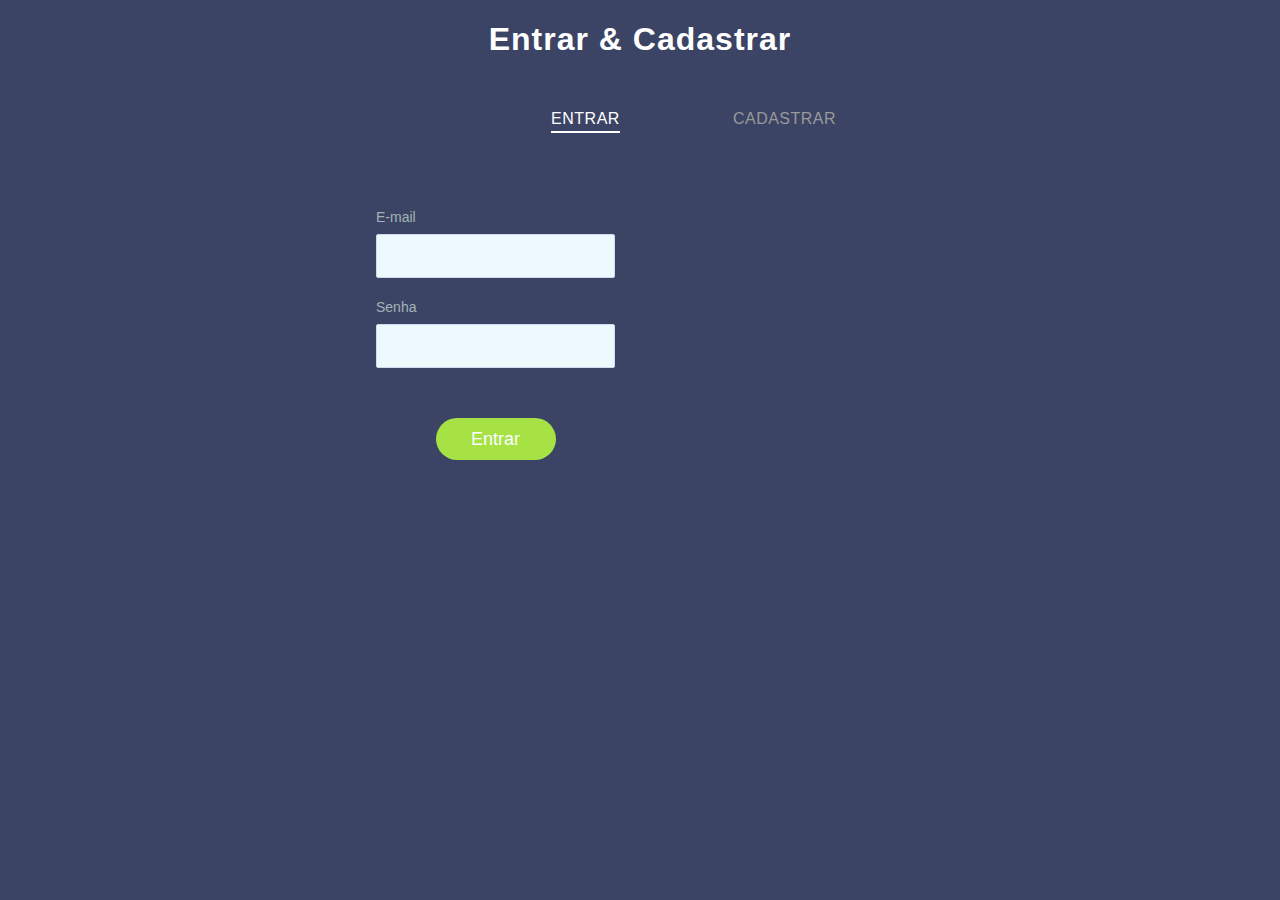
<file: Pages/login.html>
<!DOCTYPE html>
<html lang="pt-br">
<head>
    <meta charset="UTF-8">
    <meta http-equiv="X-UA-Compatible" content="IE=edge">
    <meta name="viewport" content="width=device-width, initial-scale=1.0">
    <title>Login</title>
    <link rel="stylesheet" type="text/css" href="../css/login.css">
    <link rel="shortcut icon" href="../img/tree-logo.jpg">
</head>
<body>
  <section class="forms-section">
    <h1 class="section-title">Entrar & Cadastrar</h1>
    <div class="forms">
      <div class="form-wrapper is-active">
        <button type="button" class="switcher switcher-login">
          Entrar
          <span class="underline"></span>
        </button>
        <form class="form form-login">
          <fieldset>
            <legend>Por favor, digite seu e-mail e senha para entrar.</legend>
            <div class="input-block">
              <label for="login-email">E-mail</label>
              <input id="login-email" type="email" required>
            </div>
            <div class="input-block">
              <label for="login-password">Senha</label>
              <input id="login-password" type="password" required>
            </div>
          </fieldset>
          <button formaction="profile.html" type="submit" class="btn-login">Entrar</button>
        </form>
      </div>
      <div class="form-wrapper">
        <button type="button" class="switcher switcher-signup">
          Cadastrar
          <span class="underline"></span>
        </button>
        <form class="form form-signup">
          <fieldset>
            <legend>Por favor, digite seu e-mail, senha e confirmação de senha para se inscrever.</legend>
            <div class="input-block">
              <label for="signup-username">Nome de usuário</label>
              <input id="signup-email" type="text" required>
            </div>
            <div class="input-block">
              <label for="signup-email">E-mail</label>
              <input id="signup-email" type="email" required>
            </div>
            <div class="input-block">
              <label for="signup-password">Senha</label>
              <input id="signup-password" type="password" required>
            </div>
          </fieldset>
            <button formaction="profile.html" type="submit" class="btn-signup" >Cadastrar</button>
        </form>
      </div>
    </div>
  </section>
  <script src="../JS/login.js"></script>
</body>
</html>
</file>
<file: css/login.css>
*,
*::before,
*::after {
	box-sizing: border-box;
}

body {
	margin: 0;
	font-family: Roboto, -apple-system, 'Helvetica Neue', 'Segoe UI', Arial, sans-serif;
	background: #3b4465;
}

.forms-section {
	display: flex;
	flex-direction: column;
	justify-content: center;
	align-items: center;
}

.section-title {
	font-size: 32px;
	letter-spacing: 1px;
	color: #fff;
}

.forms {
	display: flex;
	align-items: flex-start;
	margin-top: 30px;
}

.form-wrapper {
	animation: hideLayer .3s ease-out forwards;
}

.form-wrapper.is-active {
	animation: showLayer .3s ease-in forwards;
}

@keyframes showLayer {
	50% {
		z-index: 1;
	}
	100% {
		z-index: 1;
	}
}

@keyframes hideLayer {
	0% {
		z-index: 1;
	}
	49.999% {
		z-index: 1;
	}
}

.switcher {
	position: relative;
	cursor: pointer;
	display: block;
	margin-right: auto;
	margin-left: auto;
	padding: 0;
	text-transform: uppercase;
	font-family: inherit;
	font-size: 16px;
	letter-spacing: .5px;
	color: #999;
	background-color: transparent;
	border: none;
	outline: none;
	transform: translateX(0);
	transition: all .3s ease-out;
}

.form-wrapper.is-active .switcher-login {
	color: #fff;
	transform: translateX(90px);
}

.form-wrapper.is-active .switcher-signup {
	color: #fff;
	transform: translateX(-90px);
}

.underline {
	position: absolute;
	bottom: -5px;
	left: 0;
	overflow: hidden;
	pointer-events: none;
	width: 100%;
	height: 2px;
}

.underline::before {
	content: '';
	position: absolute;
	top: 0;
	left: inherit;
	display: block;
	width: inherit;
	height: inherit;
	background-color: currentColor;
	transition: transform .2s ease-out;
}

.switcher-login .underline::before {
	transform: translateX(101%);
}

.switcher-signup .underline::before {
	transform: translateX(-101%);
}

.form-wrapper.is-active .underline::before {
	transform: translateX(0);
}

.form {
	overflow: hidden;
	min-width: 260px;
	margin-top: 50px;
	padding: 30px 25px;
  border-radius: 5px;
	transform-origin: top;
}

.form-login {
	animation: hideLogin .3s ease-out forwards;
}

.form-wrapper.is-active .form-login {
	animation: showLogin .3s ease-in forwards;
}

@keyframes showLogin {
	0% {
		background: #d7e7f1;
		transform: translate(40%, 10px);
	}
	50% {
		transform: translate(0, 0);
	}
	100% {
		background-color: #fff;
		transform: translate(35%, -20px);
	}
}

@keyframes hideLogin {
	0% {
		background-color: #fff;
		transform: translate(35%, -20px);
	}
	50% {
		transform: translate(0, 0);
	}
	100% {
		background: #d7e7f1;
		transform: translate(40%, 10px);
	}
}

.form-signup {
	animation: hideSignup .3s ease-out forwards;
}

.form-wrapper.is-active .form-signup {
	animation: showSignup .3s ease-in forwards;
}

@keyframes showSignup {
	0% {
		background: #d7e7f1;
		transform: translate(-40%, 10px) scaleY(.8);
	}
	50% {
		transform: translate(0, 0) scaleY(.8);
	}
	100% {
		background-color: #fff;
		transform: translate(-35%, -20px) scaleY(1);
	}
}

@keyframes hideSignup {
	0% {
		background-color: #fff;
		transform: translate(-35%, -20px) scaleY(1);
	}
	50% {
		transform: translate(0, 0) scaleY(.8);
	}
	100% {
		background: #d7e7f1;
		transform: translate(-40%, 10px) scaleY(.8);
	}
}

.form fieldset {
	position: relative;
	opacity: 0;
	margin: 0;
	padding: 0;
	border: 0;
	transition: all .3s ease-out;
}

.form-login fieldset {
	transform: translateX(-50%);
}

.form-signup fieldset {
	transform: translateX(50%);
}

.form-wrapper.is-active fieldset {
	opacity: 1;
	transform: translateX(0);
	transition: opacity .4s ease-in, transform .35s ease-in;
}

.form legend {
	position: absolute;
	overflow: hidden;
	width: 1px;
	height: 1px;
	clip: rect(0 0 0 0);
}

.input-block {
	margin-bottom: 20px;
}

.input-block label {
	font-size: 14px;
  color: #a1b4b4;
}

.input-block input {
	display: block;
	width: 100%;
	margin-top: 8px;
	padding-right: 15px;
	padding-left: 15px;
	font-size: 16px;
	line-height: 40px;
	color: #3b4465;
  background: #eef9fe;
  border: 1px solid #cddbef;
  border-radius: 2px;
}

.form [type='submit'] {
	opacity: 0;
	display: block;
	min-width: 120px;
	margin: 30px auto 10px;
	font-size: 18px;
	line-height: 40px;
	border-radius: 25px;
	border: none;
	transition: all .3s ease-out;
}

.form-wrapper.is-active .form [type='submit'] {
	opacity: 1;
	transform: translateX(0);
	transition: all .4s ease-in;
}

.btn-login {
	color: #fbfdff;
	background: #a7e245;
	transform: translateX(-30%);
}

.btn-signup {
	color: #a7e245;
	background: #fbfdff;
	box-shadow: inset 0 0 0 2px #a7e245;
	transform: translateX(30%);
}
</file>
